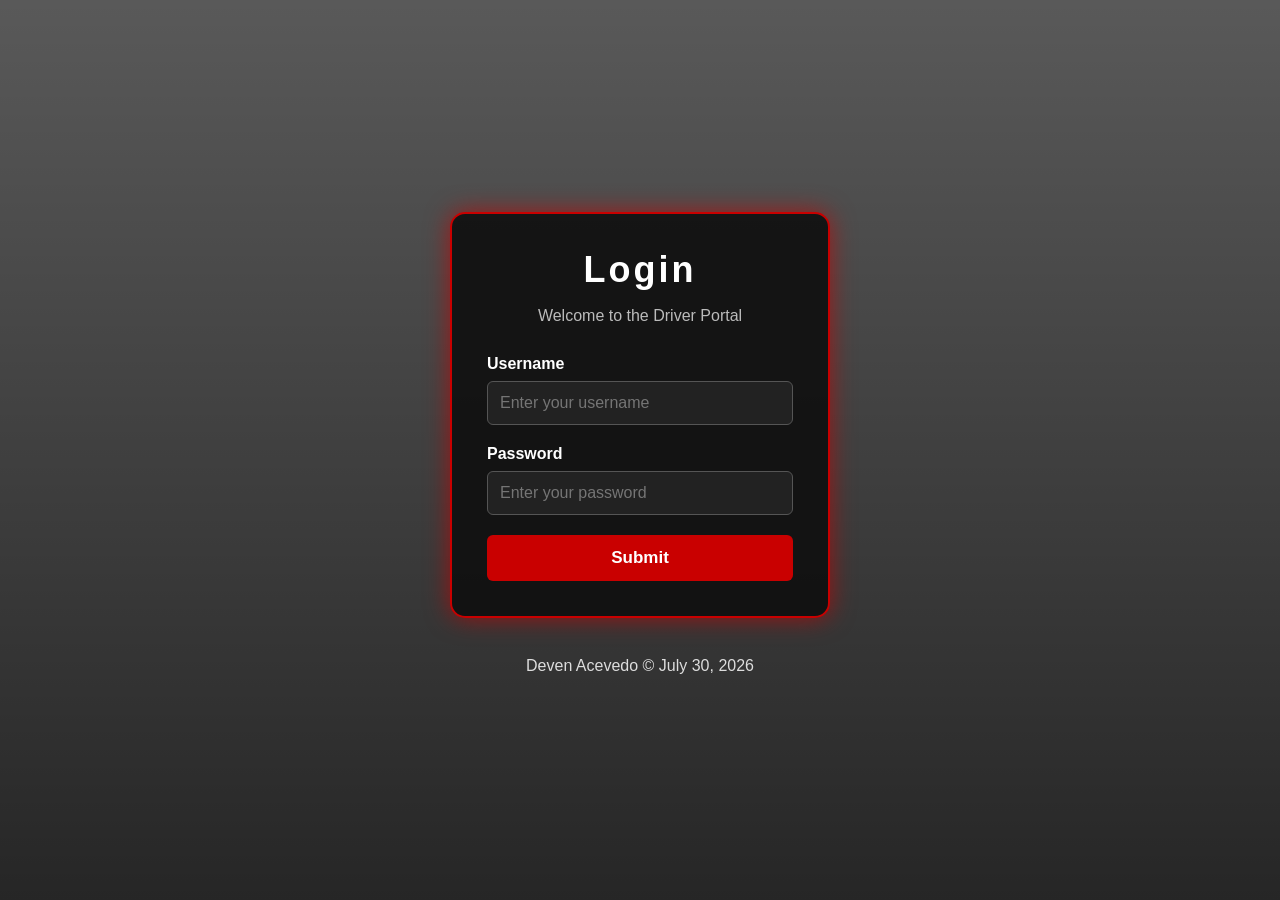
<file: index.html>
<!DOCTYPE html>
<html lang="en">
<head>
    <meta charset="UTF-8">
    <meta name="viewport" content="width=device-width, initial-scale=1.0">
    <title>Login</title>

    <style>
        * {
            box-sizing: border-box;
        }

        body {
            margin: 0;
            min-height: 100vh;
            font-family: Arial, sans-serif;
            background:
                    linear-gradient(rgba(0, 0, 0, 0.65), rgba(0, 0, 0, 0.85)),
                    url("https://images.unsplash.com/photo-1503736334956-4c8f8e92946d?auto=format&fit=crop&w=1600&q=80");

            background-size: cover;
            background-position: center;
            display: flex;
            flex-direction: column;
            justify-content: center;
            align-items: center;
            color: white;
        }

        .login-container {
            width: 380px;
            padding: 35px;
            background-color: rgba(15, 15, 15, 0.9);
            border: 2px solid #c90000;
            border-radius: 15px;
            box-shadow: 0 0 25px rgba(201, 0, 0, 0.7);
        }

        h1 {
            text-align: center;
            margin-top: 0;
            margin-bottom: 10px;
            font-size: 36px;
            letter-spacing: 3px;
        }

        .subtitle {
            text-align: center;
            color: #bbbbbb;
            margin-bottom: 30px;
        }

        label {
            display: block;
            margin-bottom: 8px;
            font-weight: bold;
        }

        input {
            width: 100%;
            padding: 12px;
            margin-bottom: 20px;
            border: 1px solid #555;
            border-radius: 6px;
            background-color: #222;
            color: white;
            font-size: 16px;
        }

        input:focus {
            outline: none;
            border-color: #ff0000;
            box-shadow: 0 0 8px rgba(255, 0, 0, 0.6);
        }

        button {
            width: 100%;
            padding: 13px;
            border: none;
            border-radius: 6px;
            background-color: #c90000;
            color: white;
            font-size: 17px;
            font-weight: bold;
            cursor: pointer;
        }

        button:hover {
            background-color: #ff0000;
        }

        footer {
            margin-top: 25px;
            text-align: center;
        }

        footer h2 {
            font-size: 16px;
            font-weight: normal;
            color: #dddddd;
        }
    </style>
</head>

<body>

<main class="login-container">

    <h1>Login</h1>

    <p class="subtitle">
        Welcome to the Driver Portal
    </p>

    <form>

        <label for="username">Username</label>

        <input
                type="text"
                id="username"
                name="username"
                placeholder="Enter your username"
                required
        >

        <label for="password">Password</label>

        <input
                type="password"
                id="password"
                name="password"
                placeholder="Enter your password"
                required
        >

        <button type="submit">
            Submit
        </button>

    </form>

</main>

<footer>
    <h2>Deven Acevedo &copy; July 30, 2026</h2>
</footer>

</body>
</html>
</file>
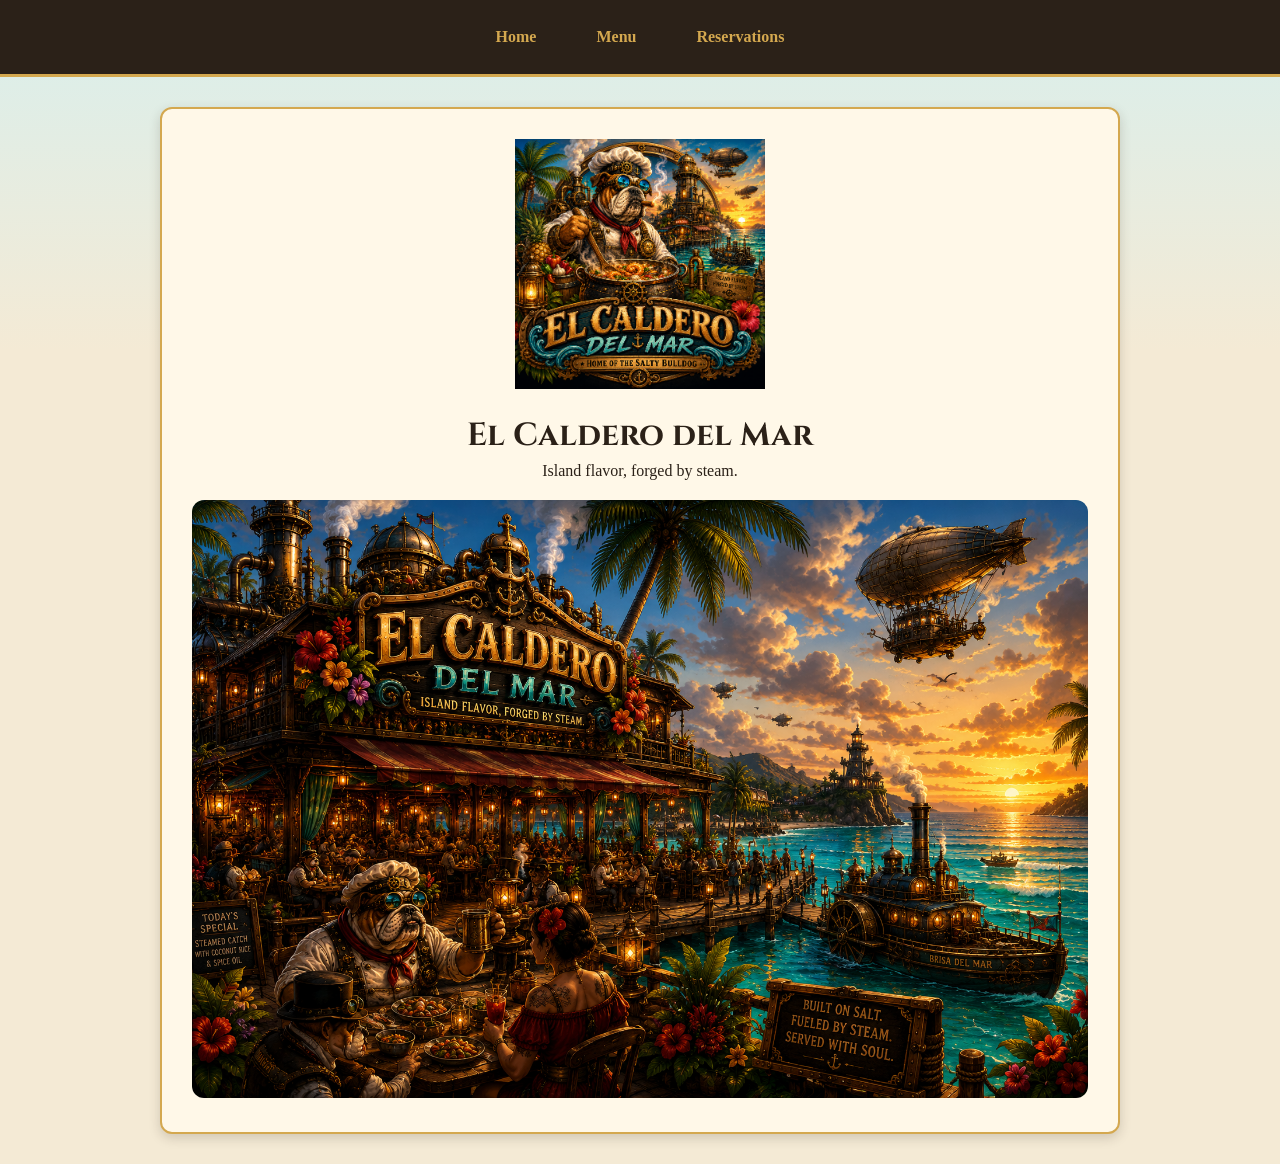
<file: restaurant-site/src/index.html>
<!doctype html>
<html lang="en">
<head>
    <meta charset="UTF-8">
    <meta name="viewport" content="width=device-width, initial-scale=1">
    <title>El Caldero del Mar</title>
    <link rel="stylesheet" href="styles.css">
    <link href="https://fonts.googleapis.com/css2?family=Cinzel:wght@400..900&display=swap" rel="stylesheet">
</head>
<body>

<nav>

    <a href="index.html">Home</a>
    <a href="menu.html">Menu</a>
    <a href="reservations.html">Reservations</a>
</nav>

<div class="hero">
<img class="logo" src="images/logo.png" alt="El Caldero del Mar steampunk bulldog restaurant logo">
    <h1>El Caldero del Mar</h1>
    <p>Island flavor, forged by steam.</p>

<img class="hero-image" src="images/restaurant-hero.png" alt="El Caldero del Mar tropical steampunk beachfront restaurant">
</div>
</body>
</html>
</file>
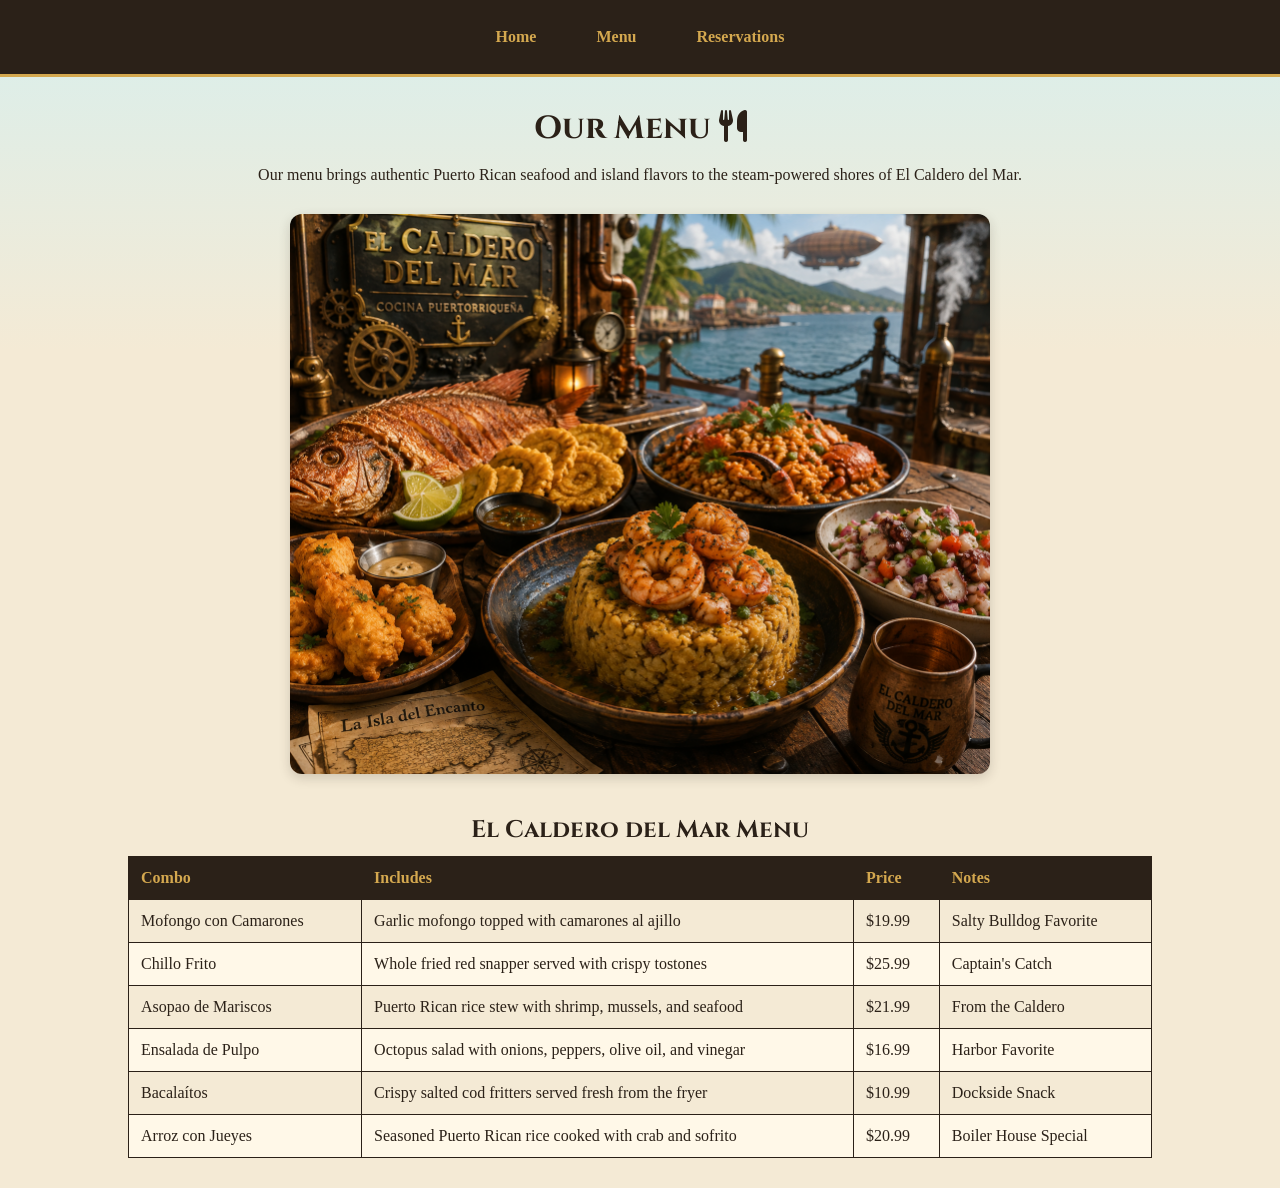
<file: restaurant-site/src/menu.html>
<!doctype html>
<html lang="en">
<head>
    <meta charset="UTF-8">
    <meta name="viewport" content="width=device-width, initial-scale=1">
    <title>El Caldero del Mar</title>
    <link rel="stylesheet" href="styles.css">
    <link href="https://fonts.googleapis.com/css2?family=Cinzel:wght@400..900&display=swap" rel="stylesheet">
    <link rel="stylesheet" href="https://cdnjs.cloudflare.com/ajax/libs/font-awesome/6.7.2/css/all.min.css">

</head>
<body>

<nav>
<a href="index.html">Home</a>
<a href="menu.html">Menu</a>
<a href="reservations.html">Reservations</a>
</nav>

<div class ="menu-intro">
    <h1>Our Menu
    <i class="fa-solid fa-utensils"></i>
    </h1>
    <p>Our menu brings authentic Puerto Rican seafood and island flavors to the steam-powered shores of El Caldero del Mar.</p>
</div>

<img class="menu-image" src="images/menu-food.png" alt="Puerto Rican seafood dishes served at El Caldero del Mar">

<table>
    <caption>El Caldero del Mar Menu</caption>

    <thead>
    <tr>
        <th>Combo</th>
        <th>Includes</th>
        <th>Price</th>
        <th>Notes</th>
    </tr>
    </thead>

    <tbody>
    <tr>
        <td>Mofongo con Camarones</td>
        <td>Garlic mofongo topped with camarones al ajillo</td>
        <td>$19.99</td>
        <td>Salty Bulldog Favorite</td>
    </tr>

    <tr>
        <td>Chillo Frito</td>
        <td>Whole fried red snapper served with crispy tostones</td>
        <td>$25.99</td>
        <td>Captain's Catch</td>
    </tr>

    <tr>
        <td>Asopao de Mariscos</td>
        <td>Puerto Rican rice stew with shrimp, mussels, and seafood</td>
        <td>$21.99</td>
        <td>From the Caldero</td>
    </tr>

    <tr>
        <td>Ensalada de Pulpo</td>
        <td>Octopus salad with onions, peppers, olive oil, and vinegar</td>
        <td>$16.99</td>
        <td>Harbor Favorite</td>
    </tr>

    <tr>
        <td>Bacalaítos</td>
        <td>Crispy salted cod fritters served fresh from the fryer</td>
        <td>$10.99</td>
        <td>Dockside Snack</td>
    </tr>

    <tr>
        <td>Arroz con Jueyes</td>
        <td>Seasoned Puerto Rican rice cooked with crab and sofrito</td>
        <td>$20.99</td>
        <td>Boiler House Special</td>
    </tr>
    </tbody>

</table>




</body>
</html>
</file>
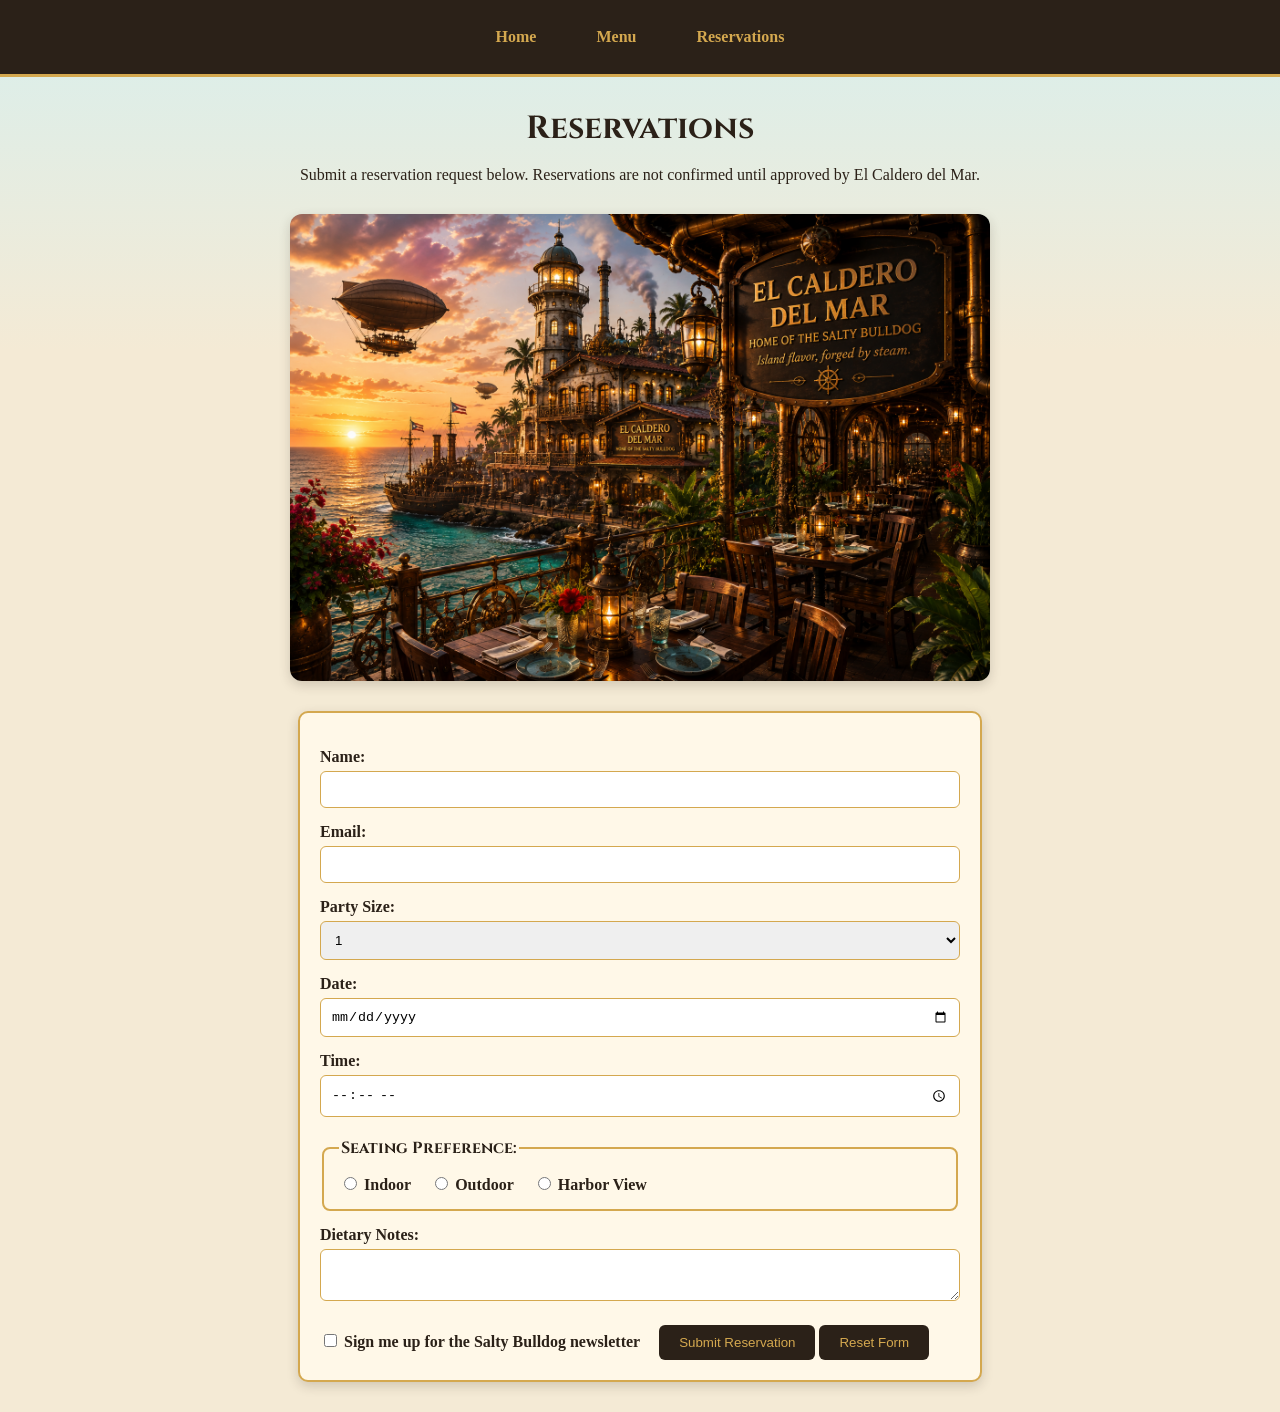
<file: restaurant-site/src/reservations.html>
<!doctype html>
<html lang="en">
<head>
    <meta charset="UTF-8">
    <meta name="viewport" content="width=device-width, initial-scale=1">
    <title>El Caldero del Mar</title>
    <link rel="stylesheet" href="styles.css">
    <link href="https://fonts.googleapis.com/css2?family=Cinzel:wght@400..900&display=swap" rel="stylesheet">
</head>
<body>

<nav>

    <a href="index.html">Home</a>
    <a href="menu.html">Menu</a>
    <a href="reservations.html">Reservations</a>
</nav>

<div class="reservation-intro">

<h1>Reservations</h1>

<p>
    Submit a reservation request below. Reservations are not confirmed until approved by El Caldero del Mar.
</p>
</div>

<img class="reservation-image" src="images/reservation-dining.png" alt="Outdoor dining terrace at El Caldero del Mar overlooking the harbour">

<form class="card">
    <label for="name">Name:</label>
    <input type="text"
           id="name"
           name="name"
           maxlength="20"
           required>

    <label for="email">Email:</label>
    <input type="email"
           id="email"
           name="email"
           required>

    <label for="party-size">Party Size:</label>

    <select id="party-size" name="party-size" required>
        <option value="1">1</option>
        <option value="2">2</option>
        <option value="3">3</option>
        <option value="4">4</option>
        <option value="5">5</option>
        <option value="6">6</option>
        <option value="7">7</option>
        <option value="8">8</option>
    </select>

    <label for="date">Date:</label>
    <input type="date"
           id="date"
           name="date"
           required>

    <label for="time">Time:</label>
    <input type="time"
           id="time"
           name="time"
           required>

    <fieldset>
        <legend>Seating Preference:</legend>

        <input type="radio" id="indoor" name="seating" value="indoor" required>
        <label for="indoor">Indoor</label>

        <input type="radio" id="outdoor" name="seating" value="outdoor">
        <label for="outdoor">Outdoor</label>

        <input type="radio" id="harbor" name="seating" value="harbor">
        <label for="harbor">Harbor View</label>
    </fieldset>

    <label for="dietary">Dietary Notes:</label>

    <textarea id="dietary"
              name="dietary"
              maxlength="30"></textarea>
    <input type="checkbox"
           id="newsletter"
           name="newsletter">

    <label for="newsletter">Sign me up for the Salty Bulldog newsletter</label>

    <button type="submit">Submit Reservation</button>
    <button type="reset">Reset Form</button>

</form>

</body>

</html>
</file>
<file: restaurant-site/src/styles.css>
/* Turquoise and teal represent the tropical ocean setting,
 while brass and dark brown represent the steampunk theme. Cream keeps the site warm
 and readable.

 Font Awesome utensil icon is used beside our Menu heading
 */

body {
    background: linear-gradient(to bottom, #d8efed, #f4ead5 350px);
    color: #2b2118;
    margin: 0;
}

h1 {
    font-family: "Cinzel", serif;
    margin-bottom: 5px;
}
nav {
    display: flex;
    justify-content: center;
    gap: 30px;
    background-color: #2b2118;
    padding: 20px;
    border-bottom: 3px solid #d4a84f;
    }
nav a {
    color: #d4a84f;
    text-decoration: none;
    font-weight: bold;
    padding: 8px 15px;
    border-radius: 6px;
        }
nav a:hover {
    background-color: #49b6b2;
    color: #2b2118;
}

.hero{
    text-align: center;
    width: 70%;
    margin: 30px auto;
    padding: 30px;
    background-color: #fff8e8;
    border: 2px solid #d4a84f;
    border-radius: 12px;
}
.hero p {
    margin-top: 0;
    margin-bottom: 20px;
}

img{
    max-width: 100%;
    height: auto;
}

.logo{
    width: 250px;
}

.hero-image{
    width:900px;
    border-radius: 12px;
}

.card {
    background-color: #fff8e8;
    padding: 20px;
    border: 2px solid #d4a84f;
    border-radius:10px;
}

table{
    width: 80%;
    margin: 30px auto;
    border-collapse: collapse;
}

th, td {
    border: 1px solid #2b2118;
    padding: 12px;
    text-align: left;
}

thead {
    background-color: #2b2118;
    color: #d4a84f;
}

tbody tr:nth-child(even) {
    background-color: #fff8e8;
}

tbody tr:hover{
    background-color: #d8efed;
}

caption {
    font-family: "Cinzel", serif;
    font-size: 24px;
    font-weight: bold;
    padding: 10px;
}
.menu-intro{
    text-align: center;
    margin: 30px auto;
}
.menu-image {
    display: block;
    width: 700px;
    margin: 20px auto;
    border-radius: 12px;
}

form {
    width: 50%;
    margin: 30px auto;
    padding: 25px;
}
form label {
    display: block;
    margin-top: 15px;
    margin-bottom: 5px;
    font-weight: bold;
}

form input, form select, form textarea {
    width: 100%;
    padding: 10px;
    box-sizing: border-box;
    border: 1px solid #d4a84f;
    border-radius: 6px;
}
form input:focus, form select:focus, form textarea:focus {
    outline: 2px solid #49b6b2;

}

form input[type="radio"],
form input[type="checkbox"]{
    width: auto;
}
form input[type="radio"] + label,
form input[type="checkbox"] + label {
    display: inline;
    margin-right: 15px;
}

fieldset {
    margin-top: 20px;
    padding: 15px;
    border: 2px solid #d4a84f;
    border-radius: 8px;
}

legend {
    font-weight: bold;
    font-family: "Cinzel", serif;
}

button {
    margin-top: 20px;
    padding: 10px 20px;
    border-radius: 6px;
    cursor: pointer;
    background-color: #2b2118;
    color: #d4a84f;
    border: none;
}
button:hover {
    background-color: #49b6b2;
    color: #2b2118;
}

.reservation-intro {
    text-align: center;
    margin: 30px auto;
}
.reservation-image {
    display: block;
    width: 700px;
    margin: 20px auto;
    border-radius: 12px;
}

.hero, .menu-image, .reservation-image, .card {
    box-shadow: 0 4px 12px rgba(43, 33, 24, 0.18);
}
</file>
